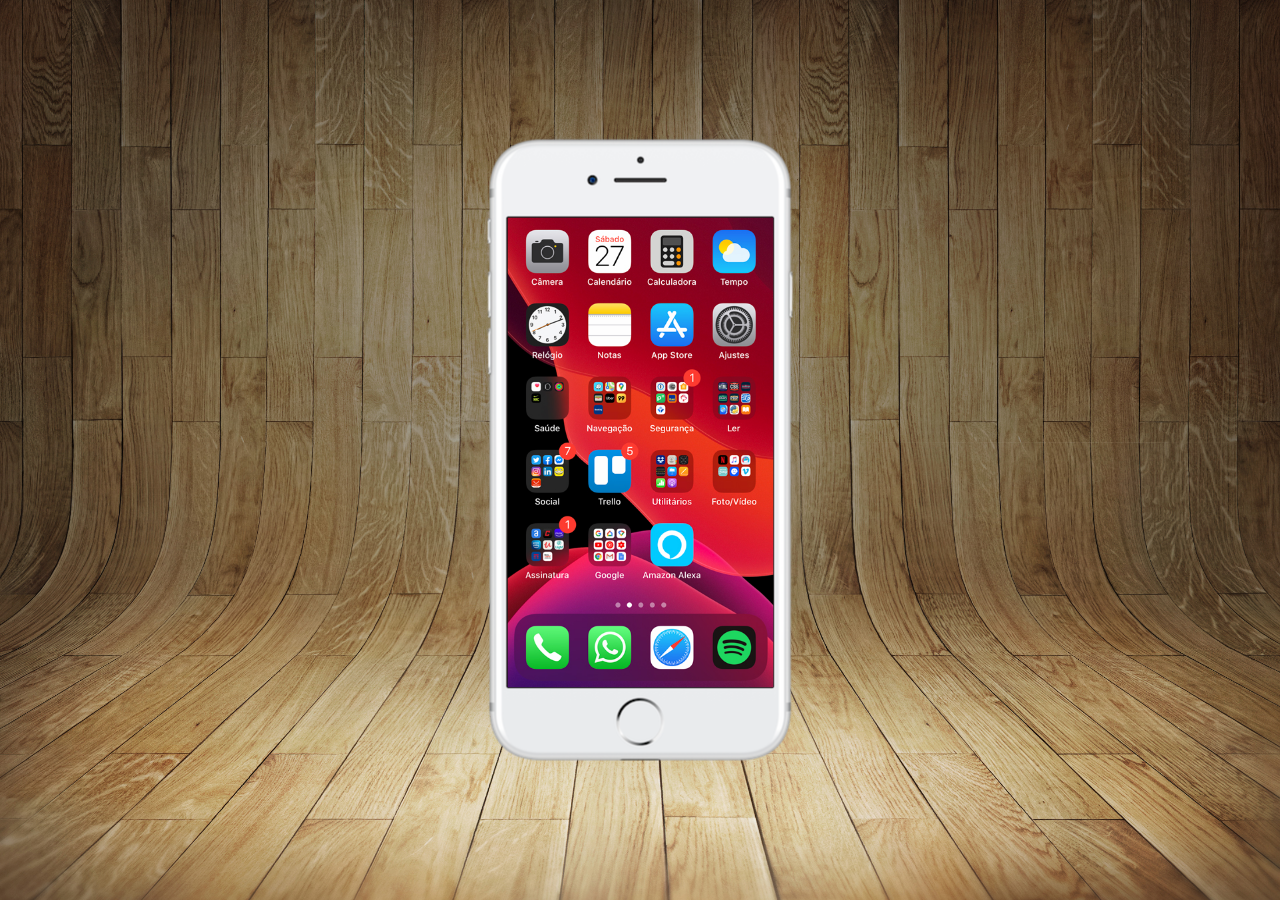
<file: index.html>
<!DOCTYPE html>
<html lang="pt-br">
<head>
    <meta charset="UTF-8">
    <meta name="viewport" content="width=device-width, initial-scale=1.0">
    <title>Projeto Redes Sociais</title>
    <link rel="shortcut icon" href="favicon.ico" type="image/x-icon">
    <link rel="stylesheet" href="estilos/style.css">
</head>
<body>
    <main>
        <section id="telefone">
            <iframe src="home.html" name="tela" id="tela" frameborder="0"></iframe>
        </section>
        <section id="redes-sociais">

        </section>
    </main>
</body>
</html>
</file>
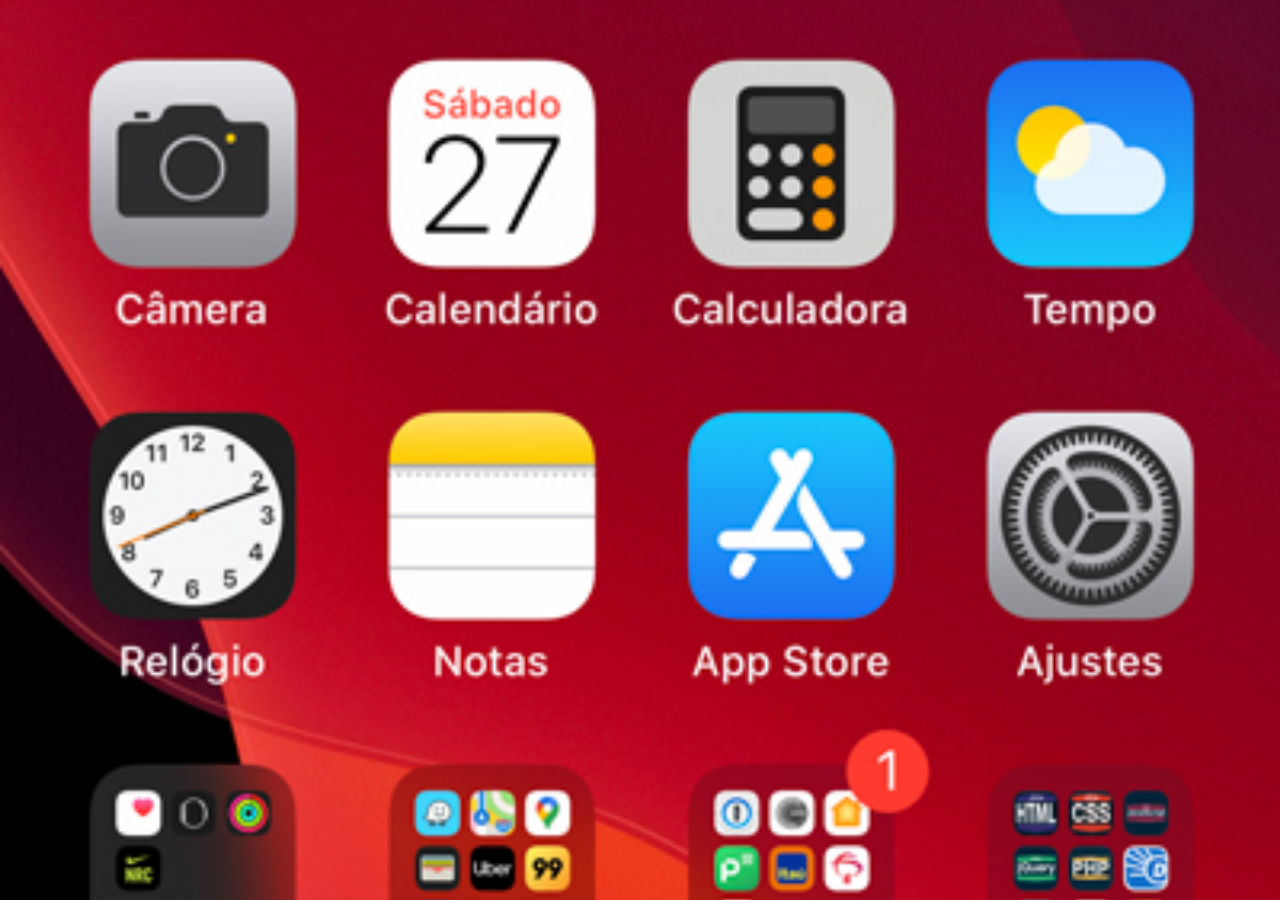
<file: home.html>
<!DOCTYPE html>
<html lang="pt-br">
<head>
    <meta charset="UTF-8">
    <meta name="viewport" content="width=device-width, initial-scale=1.0">
    <title>Home</title>
</head>
<style>
    * {
        margin: 0px;
        padding: 0px;
    }

    body {
        width: 100vw;
        height: 100vh;
        background: black url("imagens/tela-home.jpg") no-repeat top center;
        background-size: cover;
    }
</style>
<body>
    
</body>
</html>
</file>
<file: estilos/style.css>
@charset "UTF-8" ;

* {
    margin: 0px;
    padding: 0px;
    font-family: Arial, Helvetica, sans-serif;
}

html, body {
    height: 100vh;
    width: 100vw;
}

body {
    background: url(../imagens/fundo-madeira.jpg) no-repeat top center;
    background-size: cover;
    background-attachment: fixed;
}

main {
    position: relative;
    height: 100vh;
}

section#telefone {
    position: absolute;
    top: 50%;
    left: 50%;
    transform: translate(-50%, -50%);

    height: 627px;
    width: 311px;
    
    background: url(../imagens/frame-iphone.png) no-repeat;
}

iframe#tela {
    position: relative;
    top: 81px;
    left: 23px;
    width: 266px;
    height: 470px;
}
</file>
